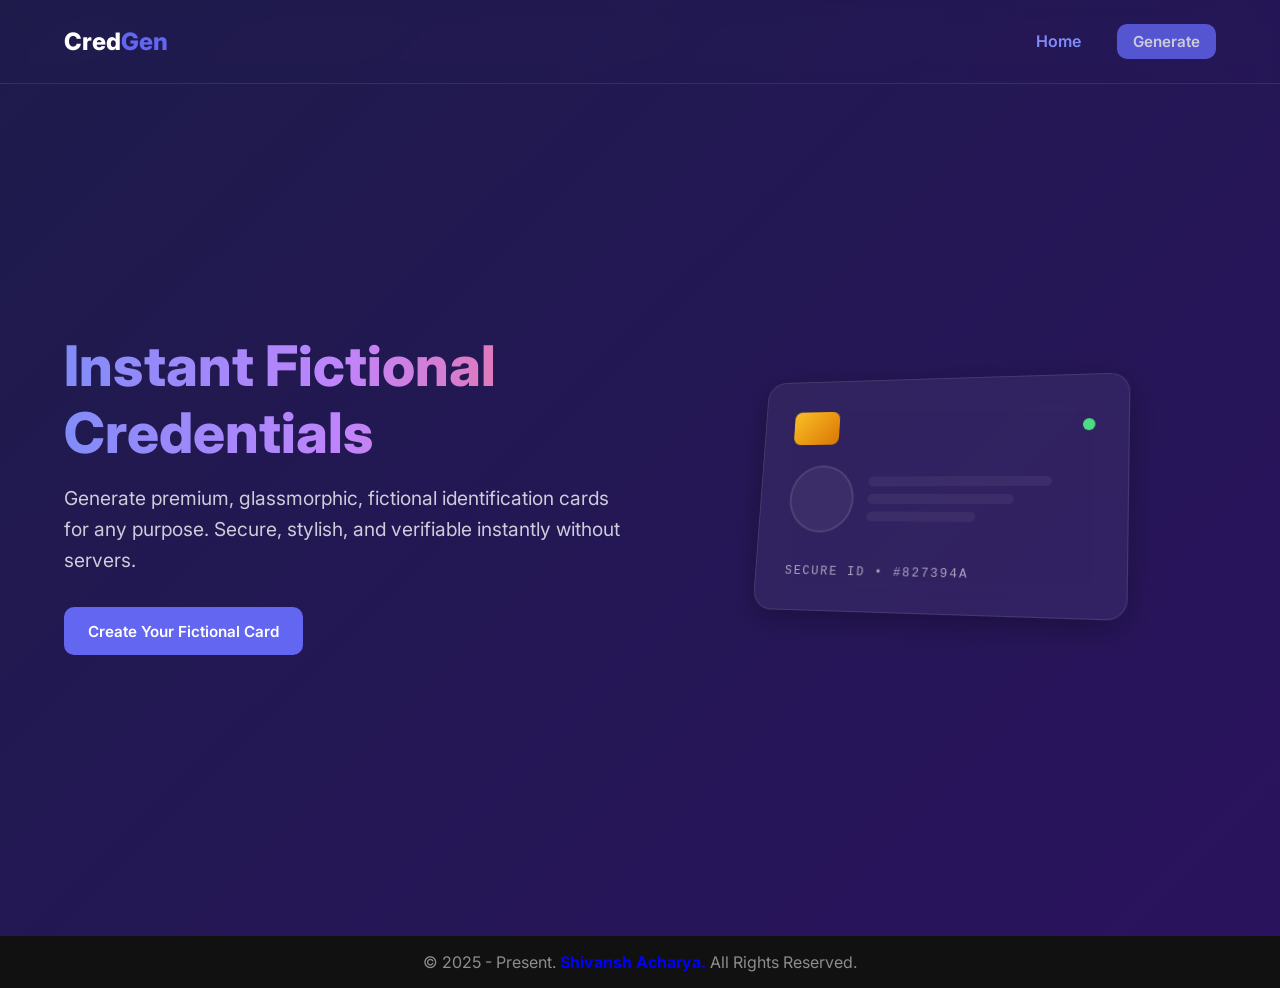
<file: index.html>
<!DOCTYPE html>
<html lang="en">
<head>
    <meta charset="UTF-8">
    <meta name="viewport" content="width=device-width, initial-scale=1.0">
    <title>CredGen | Premium Fictional Credentials</title>
    <link rel="stylesheet" href="style.css">
    <link href="https://fonts.googleapis.com/css2?family=Inter:wght@300;400;600;800&display=swap" rel="stylesheet">
</head>
<body class="animated-bg">
    <nav class="navbar">
        <a href="index.html" class="logo">Cred<span>Gen</span></a>
        <div class="nav-links">
            <a href="index.html" class="active">Home</a>
            <a href="generator.html" class="btn btn-primary" style="margin-left: 2rem; padding: 0.5rem 1rem;">Generate</a>
        </div>
    </nav>

    <main class="hero">
        <div class="hero-content">
            <h1 class="gradient-text">Instant Fictional Credentials</h1>
            <p>Generate premium, glassmorphic, fictional identification cards for any purpose. Secure, stylish, and verifiable instantly without servers.</p>
            <div class="cta-group">
                <a href="generator.html" class="btn btn-primary">Create Your Fictional Card</a>
            </div>
        </div>
        <div class="hero-visual">
            <div class="floating-card glass">
                <div style="display: flex; justify-content: space-between; align-items: center;">
                    <div class="card-chip"></div>
                    <div class="status-dot pulse"></div>
                </div>
                <div style="display: flex; gap: 15px; align-items: center; margin-top: 20px;">
                    <div class="card-user"></div>
                    <div class="card-lines">
                        <span></span><span></span><span></span>
                    </div>
                </div>
                <div style="margin-top: 30px; font-family: monospace; opacity: 0.6; font-size: 0.8rem; letter-spacing: 2px;">
                    SECURE ID • #827394A
                </div>
            </div>
        </div>
    </main>
        <footer style="text-align: center; padding: 1rem;margin-top: 2rem; background-color: #111; color: #8d8d8d;">&copy 2025 - Present. <strong><a href="https://powerz.vercel.app" style="text-decoration: none; color: blue;">Shivansh Acharya.</a></strong> All Rights Reserved.</footer>
</body>
</html>
</file>
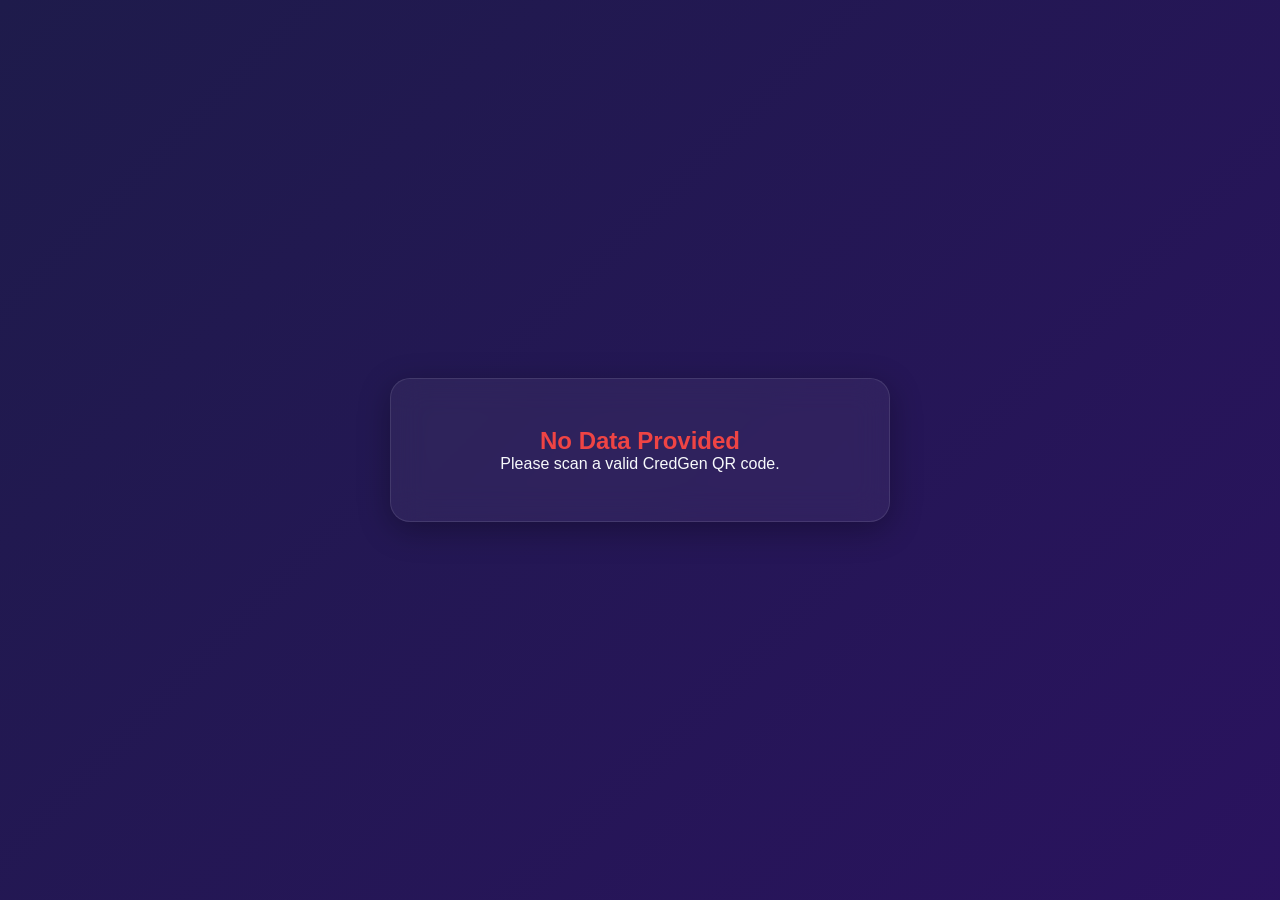
<file: view.html>
﻿<!DOCTYPE html>
<html lang="en">
<head>
    <meta charset="UTF-8">
    <meta name="viewport" content="width=device-width, initial-scale=1.0">
    <title>Verify | CredGen</title>
    <link rel="stylesheet" href="style.css">
</head>
<body class="animated-bg centered">
    <div id="verifyContainer" class="glass verification-card">
        <h2 style="color: white; opacity: 0.8;">Verifying Cryptographic Signature...</h2>
    </div>

    <script>
        function generateFallbackAvatar(nameText, hexColor) {
            const canvas = document.createElement('canvas');
            canvas.width = 150; canvas.height = 150;
            const ctx = canvas.getContext('2d');
            ctx.fillStyle = hexColor || "#6366f1"; ctx.fillRect(0, 0, 150, 150);
            ctx.fillStyle = "#ffffff"; ctx.font = "bold 60px Inter";
            ctx.textAlign = "center"; ctx.textBaseline = "middle";
            const initials = nameText && nameText !== "---" ? nameText.substring(0, 2).toUpperCase() : "ID";
            ctx.fillText(initials, 75, 75);
            return canvas.toDataURL();
        }

        document.addEventListener('DOMContentLoaded', async () => {
            const container = document.getElementById('verifyContainer');
            const urlParams = new URLSearchParams(window.location.search);
            const qParam = urlParams.get('q'); // The compressed QR payload

            if (!qParam) {
                container.innerHTML = `<h2 class="error" style="color:#ef4444;">No Data Provided</h2><p>Please scan a valid CredGen QR code.</p>`;
                return;
            }

            try {
                // 1. Fetch the master JSON so we know the labels and colors
                const response = await fetch('credentials.json');
                const CREDENTIAL_DB = await response.json();

                // 2. Decode the compressed QR array
                const decodedStr = decodeURIComponent(escape(atob(qParam)));
                const payload = JSON.parse(decodedStr);
                
                const type = payload.t;
                const values = payload.v;
                const config = CREDENTIAL_DB[type];

                if (!config) throw new Error("Unknown Credential Type");

                // Set Theme Color
                document.documentElement.style.setProperty('--primary', config.color);

                // 3. Map the array values back to their original labels
                let infoHtml = '';
                let firstVal = values[0] || "ID";

                config.fields.forEach((field, index) => {
                    const val = values[index] || "---";
                    infoHtml += `<div class="v-row"><span>${field.name}:</span> <strong>${val}</strong></div>`;
                });

                // 4. Render the Verification Screen
                container.innerHTML = `
                    <div class="v-status">
                        <div class="status-dot pulse"></div>
                        <h2>VERIFIED CREDENTIAL</h2>
                    </div>
                    <div class="v-body">
                        <img src="${generateFallbackAvatar(firstVal, config.color)}" class="v-photo" style="box-shadow: 0 0 20px ${config.color}80; border: 4px solid ${config.color};">
                        <div class="v-type" style="color: ${config.color};">${type}</div>
                        <div class="v-details">${infoHtml}</div>
                    </div>
                    <a href="index.html" class="btn btn-primary" style="margin-top:20px; width:100%;">Create Your Own</a>
                `;

            } catch (e) {
                console.error(e);
                container.innerHTML = `
                    <h2 class="error" style="color:#ef4444; font-size:1.8rem; margin-bottom:10px;">INVALID SIGNATURE</h2>
                    <p style="opacity:0.8;">The QR code is corrupted or unrecognized by the system.</p>
                `;
            }
        });
    </script>
</body>
</html>
</file>
<file: style.css>
:root {
    --primary: #6366f1;
    --primary-glow: rgba(99, 102, 241, 0.5);
    --bg: #0f172a;
    --glass: rgba(255, 255, 255, 0.05);
    --glass-hover: rgba(255, 255, 255, 0.1);
    --border: rgba(255, 255, 255, 0.1);
    --text: #f8fafc;
    color-scheme: dark; /* FIXES THE WHITE DROPDOWN AND SCROLLBAR BUG */
}

* { box-sizing: border-box; margin: 0; padding: 0; font-family: 'Inter', sans-serif; }

body {
    background-color: var(--bg);
    color: var(--text);
    min-height: 100vh;
    overflow-x: hidden;
}

/* Custom Scrollbar for a premium feel */
::-webkit-scrollbar { width: 8px; }
::-webkit-scrollbar-track { background: var(--bg); }
::-webkit-scrollbar-thumb { background: rgba(255, 255, 255, 0.2); border-radius: 10px; }
::-webkit-scrollbar-thumb:hover { background: var(--primary); }

/* Animated Background */
.animated-bg {
    background: linear-gradient(-45deg, #0f172a, #1e1b4b, #2e1065, #1e1b4b);
    background-size: 400% 400%;
    animation: gradientBG 15s ease infinite;
}

@keyframes gradientBG {
    0% { background-position: 0% 50%; }
    50% { background-position: 100% 50%; }
    100% { background-position: 0% 50%; }
}

.gradient-text {
    background: linear-gradient(90deg, #818cf8, #c084fc, #fb7185);
    -webkit-background-clip: text;
    -webkit-text-fill-color: transparent;
    font-size: 3.5rem;
    font-weight: 800;
    line-height: 1.2;
    margin-bottom: 1rem;
}

/* Navigation */
.navbar {
    padding: 1.5rem 5%;
    display: flex;
    justify-content: space-between;
    align-items: center;
    backdrop-filter: blur(10px);
    border-bottom: 1px solid var(--border);
    position: sticky;
    top: 0;
    z-index: 1000;
}

.logo { font-weight: 800; font-size: 1.5rem; text-decoration: none; color: white;}
.logo span { color: var(--primary); }

.nav-links a {
    color: var(--text);
    text-decoration: none;
    margin-left: 2rem;
    font-weight: 600;
    opacity: 0.8;
    transition: 0.3s;
}
.nav-links a:hover, .nav-links a.active { opacity: 1; color: #818cf8; }

.hamburger { display: none; font-size: 1.5rem; cursor: pointer; }

/* --- HOMEPAGE HERO SECTION (Missing from last version) --- */
.hero {
    display: flex;
    align-items: center;
    justify-content: space-between;
    padding: 4rem 5%;
    min-height: calc(100vh - 80px);
    gap: 2rem;
}

.hero-content { flex: 1; max-width: 600px; }
.hero-content p { font-size: 1.2rem; margin-bottom: 2rem; opacity: 0.8; line-height: 1.6; }
.cta-group { display: flex; gap: 1rem; }

.hero-visual {
    flex: 1;
    display: flex;
    justify-content: center;
    perspective: 1000px; /* For 3D floating effect */
}

/* 3D Floating Glass Card */
.floating-card {
    width: 380px;
    height: 240px;
    background: linear-gradient(135deg, rgba(255,255,255,0.1), rgba(255,255,255,0));
    transform: rotateY(-15deg) rotateX(10deg);
    animation: float 6s ease-in-out infinite;
    padding: 2rem;
    display: flex;
    flex-direction: column;
    justify-content: space-between;
    border-top: 1px solid rgba(255,255,255,0.3);
    border-left: 1px solid rgba(255,255,255,0.3);
}

@keyframes float {
    0%, 100% { transform: translateY(0) rotateY(-15deg) rotateX(10deg); }
    50% { transform: translateY(-20px) rotateY(-5deg) rotateX(15deg); box-shadow: 0 20px 40px rgba(0,0,0,0.4); }
}

.card-chip { width: 50px; height: 35px; background: linear-gradient(135deg, #fbbf24, #d97706); border-radius: 8px; }
.card-user { width: 70px; height: 70px; background: var(--glass); border-radius: 50%; border: 2px solid var(--border); }
.card-lines { display: flex; flex-direction: column; gap: 8px; width: 60%; }
.card-lines span { height: 10px; background: var(--glass); border-radius: 5px; }
.card-lines span:nth-child(1) { width: 100%; }
.card-lines span:nth-child(2) { width: 80%; }
.card-lines span:nth-child(3) { width: 60%; }

/* Glassmorphism Classes */
.glass {
    background: var(--glass);
    backdrop-filter: blur(16px);
    -webkit-backdrop-filter: blur(16px);
    border: 1px solid var(--border);
    border-radius: 20px;
    box-shadow: 0 8px 32px 0 rgba(0, 0, 0, 0.3);
}

/* --- APP LAYOUT (Generator) --- */
.app-container {
    display: flex;
    height: calc(100vh - 80px);
}

.sidebar {
    width: 380px;
    padding: 2rem;
    overflow-y: auto;
    margin: 1.5rem;
    display: flex;
    flex-direction: column;
    gap: 1.5rem;
}

.preview-area {
    flex: 1;
    display: flex;
    justify-content: center;
    align-items: center;
    padding: 2rem;
}

/* --- CARD UI OVERHAUL --- */
.card {
    width: 480px;
    height: 300px;
    padding: 1.5rem;
    position: relative;
    transition: all 0.4s ease;
    display: flex;
    flex-direction: column;
    justify-content: space-between;
    overflow: hidden;
    background: linear-gradient(135deg, rgba(255,255,255,0.08), rgba(255,255,255,0.02));
    border-top: 1px solid rgba(255,255,255,0.2);
    border-left: 1px solid rgba(255,255,255,0.2);
}

.card:hover {
    transform: translateY(-5px) scale(1.02);
    box-shadow: 0 15px 40px var(--primary-glow);
}

.card-header { display: flex; justify-content: space-between; align-items: flex-start; }
.type-badge {
    background: var(--primary);
    padding: 6px 14px;
    border-radius: 100px;
    font-size: 0.75rem;
    font-weight: 800;
    text-transform: uppercase;
    letter-spacing: 1.5px;
    box-shadow: 0 4px 15px var(--primary-glow);
}

.card-body { display: flex; gap: 1.5rem; margin-top: 1rem; align-items: center; }

/* Photo Fix: Better aspect ratio */
.photo-slot {
    width: 110px;
    height: 130px;
    border-radius: 12px;
    background: rgba(0,0,0,0.3);
    border: 1px dashed rgba(255,255,255,0.3);
    display: flex;
    align-items: center;
    justify-content: center;
    overflow: hidden;
    flex-shrink: 0;
}
.photo-slot img { width: 100%; height: 100%; object-fit: cover; transition: 0.3s; }
.photo-slot img:hover { transform: scale(1.1); }

/* Information Grid Fix */
.info-slots { 
    flex: 1; 
    display: grid; 
    grid-template-columns: 1fr 1fr; /* 2x2 Layout to prevent stretching */
    gap: 12px 16px; 
}
.info-item { display: flex; flex-direction: column; }
.info-item label { 
    font-size: 0.65rem; 
    opacity: 0.6; 
    text-transform: uppercase; 
    letter-spacing: 1px; 
    margin-bottom: 2px;
}
.info-item div { 
    font-size: 1rem; 
    font-weight: 600; 
    color: white; 
    word-break: break-word;
}

.card-footer { display: flex; justify-content: space-between; align-items: flex-end; margin-top: 1rem; }
#qrcode canvas, #qrcode img { width: 60px !important; height: 60px !important; border-radius: 8px; padding: 4px; background: #fff; }

.footer-meta { text-align: right; }
.footer-meta small { display: block; font-size: 0.6rem; opacity: 0.6; letter-spacing: 2px; margin-bottom: 4px; }
.footer-meta strong { font-size: 1.1rem; font-family: monospace; letter-spacing: 1px; color: var(--primary); }

/* Pulse Animation */
.status-dot { width: 12px; height: 12px; background: #4ade80; border-radius: 50%; }
.pulse { box-shadow: 0 0 0 0 rgba(74, 222, 128, 0.7); animation: pulse 2s infinite; }

@keyframes pulse {
    0% { transform: scale(0.95); box-shadow: 0 0 0 0 rgba(74, 222, 128, 0.7); }
    70% { transform: scale(1); box-shadow: 0 0 0 10px rgba(74, 222, 128, 0); }
    100% { transform: scale(0.95); box-shadow: 0 0 0 0 rgba(74, 222, 128, 0); }
}

/* Inputs & Form */
.input-group label { display: block; margin-bottom: 0.5rem; font-size: 0.85rem; font-weight: 600; opacity: 0.9; }
input, select {
    width: 100%;
    padding: 0.9rem;
    background: rgba(0, 0, 0, 0.2);
    border: 1px solid var(--border);
    border-radius: 8px;
    color: white;
    font-size: 0.95rem;
    transition: 0.3s;
}
input:focus, select:focus { outline: none; border-color: var(--primary); box-shadow: 0 0 15px var(--primary-glow); background: rgba(0,0,0,0.4); }

/* Explicitly style options to override Windows white background bug */
select option { background-color: #1e1b4b; color: #fff; }

/* Buttons */
.btn {
    padding: 0.9rem 1.5rem;
    border-radius: 10px;
    text-decoration: none;
    font-weight: 600;
    cursor: pointer;
    transition: 0.3s;
    border: none;
    display: inline-block;
    text-align: center;
    font-size: 0.95rem;
}
.btn-primary { background: var(--primary); color: white; }
.btn-primary:hover { box-shadow: 0 0 20px var(--primary-glow); transform: translateY(-2px); }
.btn-outline { background: transparent; border: 1px solid var(--primary); color: white; }
.btn-outline:hover { background: var(--primary); transform: translateY(-2px); }
.btn-secondary { background: rgba(255,255,255,0.1); color: white; border: 1px solid rgba(255,255,255,0.2); }
.btn-secondary:hover { background: rgba(255,255,255,0.2); }
.button-stack { display: flex; flex-direction: column; gap: 12px; margin-top: 1rem; }

/* Print & B&W */
.bw-mode { 
    filter: grayscale(1); 
    background: white !important; 
    border: 1px solid #000 !important; 
    box-shadow: none !important;
}
.bw-mode * { color: black !important; text-shadow: none !important; }
.bw-mode .photo-slot { border-color: black; }
.bw-mode .type-badge { background: black !important; color: white !important; box-shadow: none !important; }

/* Responsive */
@media (max-width: 900px) {
    .hero { flex-direction: column; text-align: center; padding-top: 2rem; }
    .hero-content h1 { font-size: 2.5rem; }
    .cta-group { justify-content: center; }
    .nav-links { display: none; }
    .hamburger { display: block; }
    .app-container { flex-direction: column; height: auto; }
    .sidebar { width: auto; margin: 1rem; }
    .card { width: 100%; max-width: 480px; height: auto; min-height: 280px; }
    .info-slots { grid-template-columns: 1fr; }
}

/* Verification Page */
.centered { display: flex; justify-content: center; align-items: center; padding: 2rem; }
.verification-card { max-width: 500px; width: 100%; padding: 3rem; text-align: center; }
.v-status { display: flex; justify-content: center; align-items: center; gap: 15px; margin-bottom: 2rem; }
.v-status h2 { color: #4ade80; }
.v-photo { width: 140px; height: 140px; border-radius: 50%; object-fit: cover; border: 4px solid var(--primary); margin-bottom: 1.5rem; box-shadow: 0 0 20px var(--primary-glow); }
.v-type { font-size: 1.2rem; font-weight: 800; text-transform: uppercase; letter-spacing: 2px; color: var(--primary); margin-bottom: 2rem; }
.v-row { display: flex; justify-content: space-between; padding: 12px 0; border-bottom: 1px solid var(--border); text-align: left;}
.v-row span { opacity: 0.7; font-size: 0.9rem; }
.v-row strong { font-size: 1rem; text-align: right; word-break: break-word; max-width: 60%; }
.error { color: #ef4444; }
</file>
